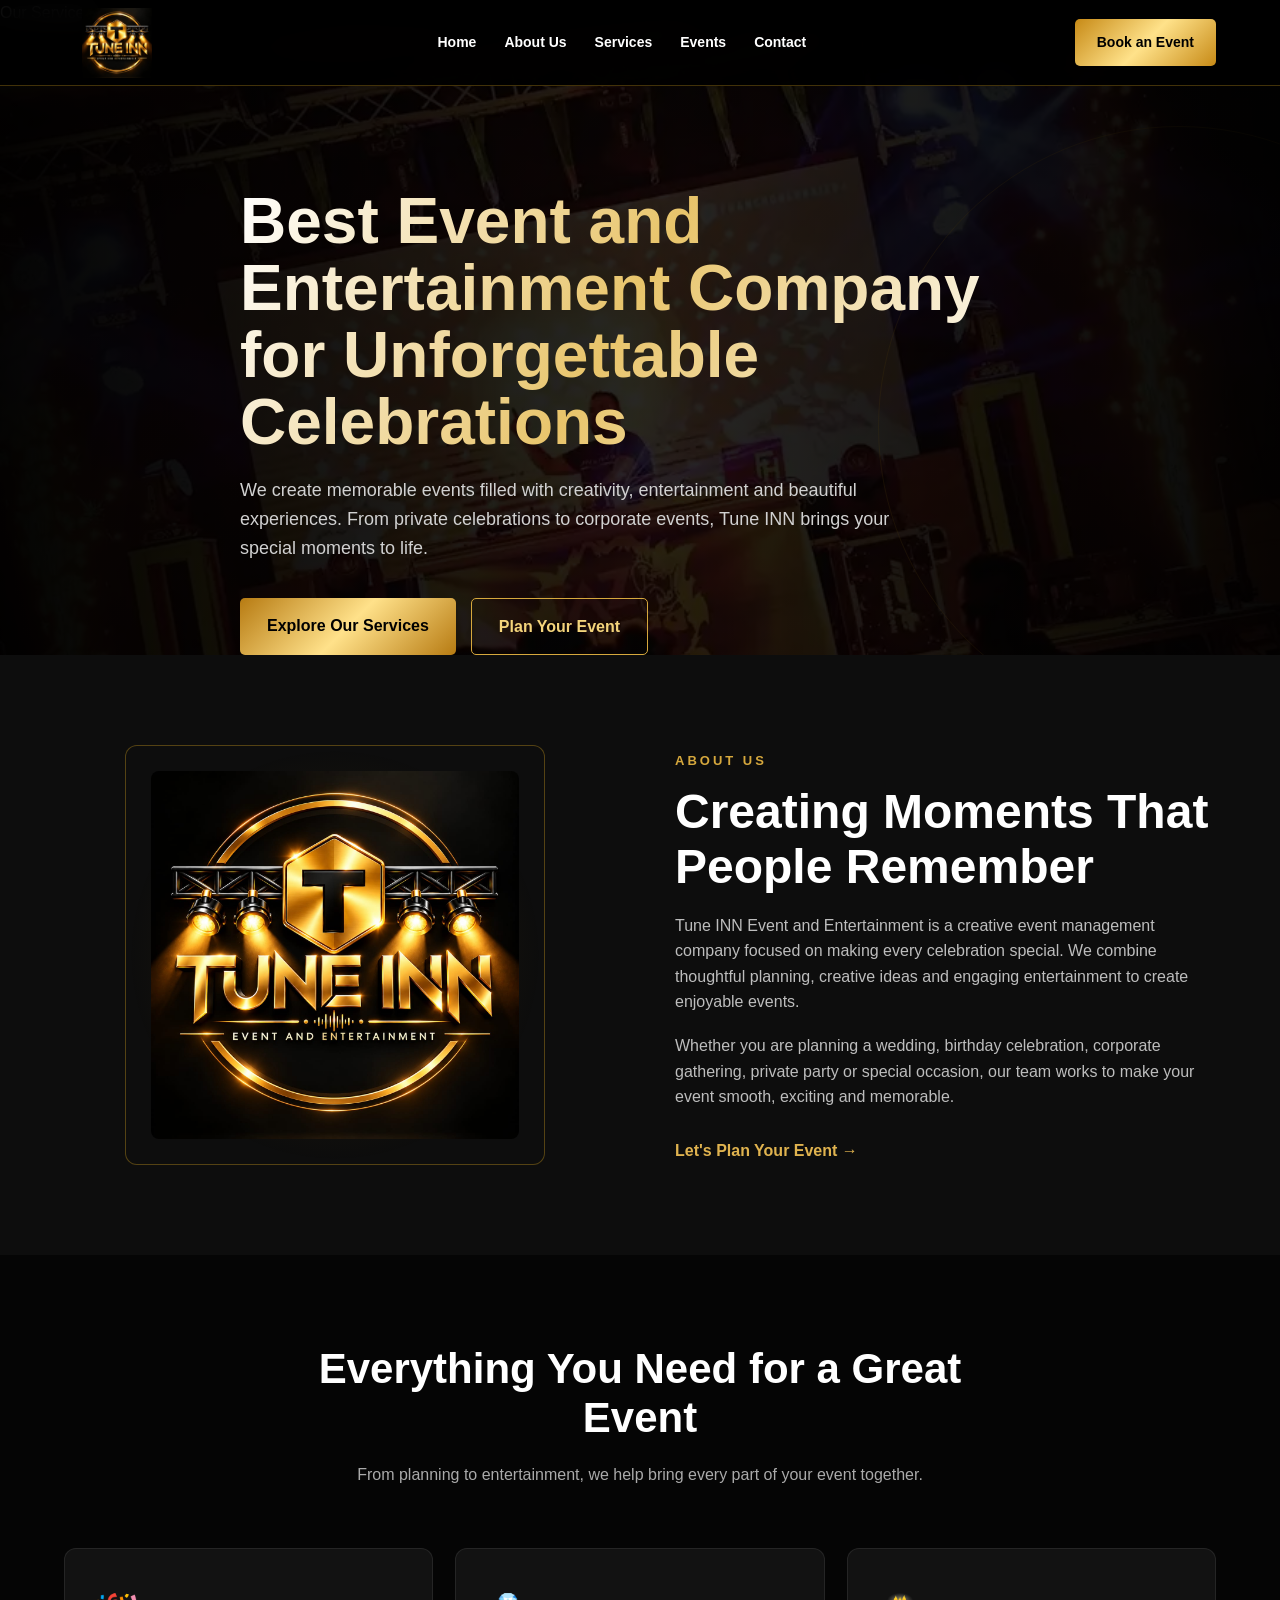
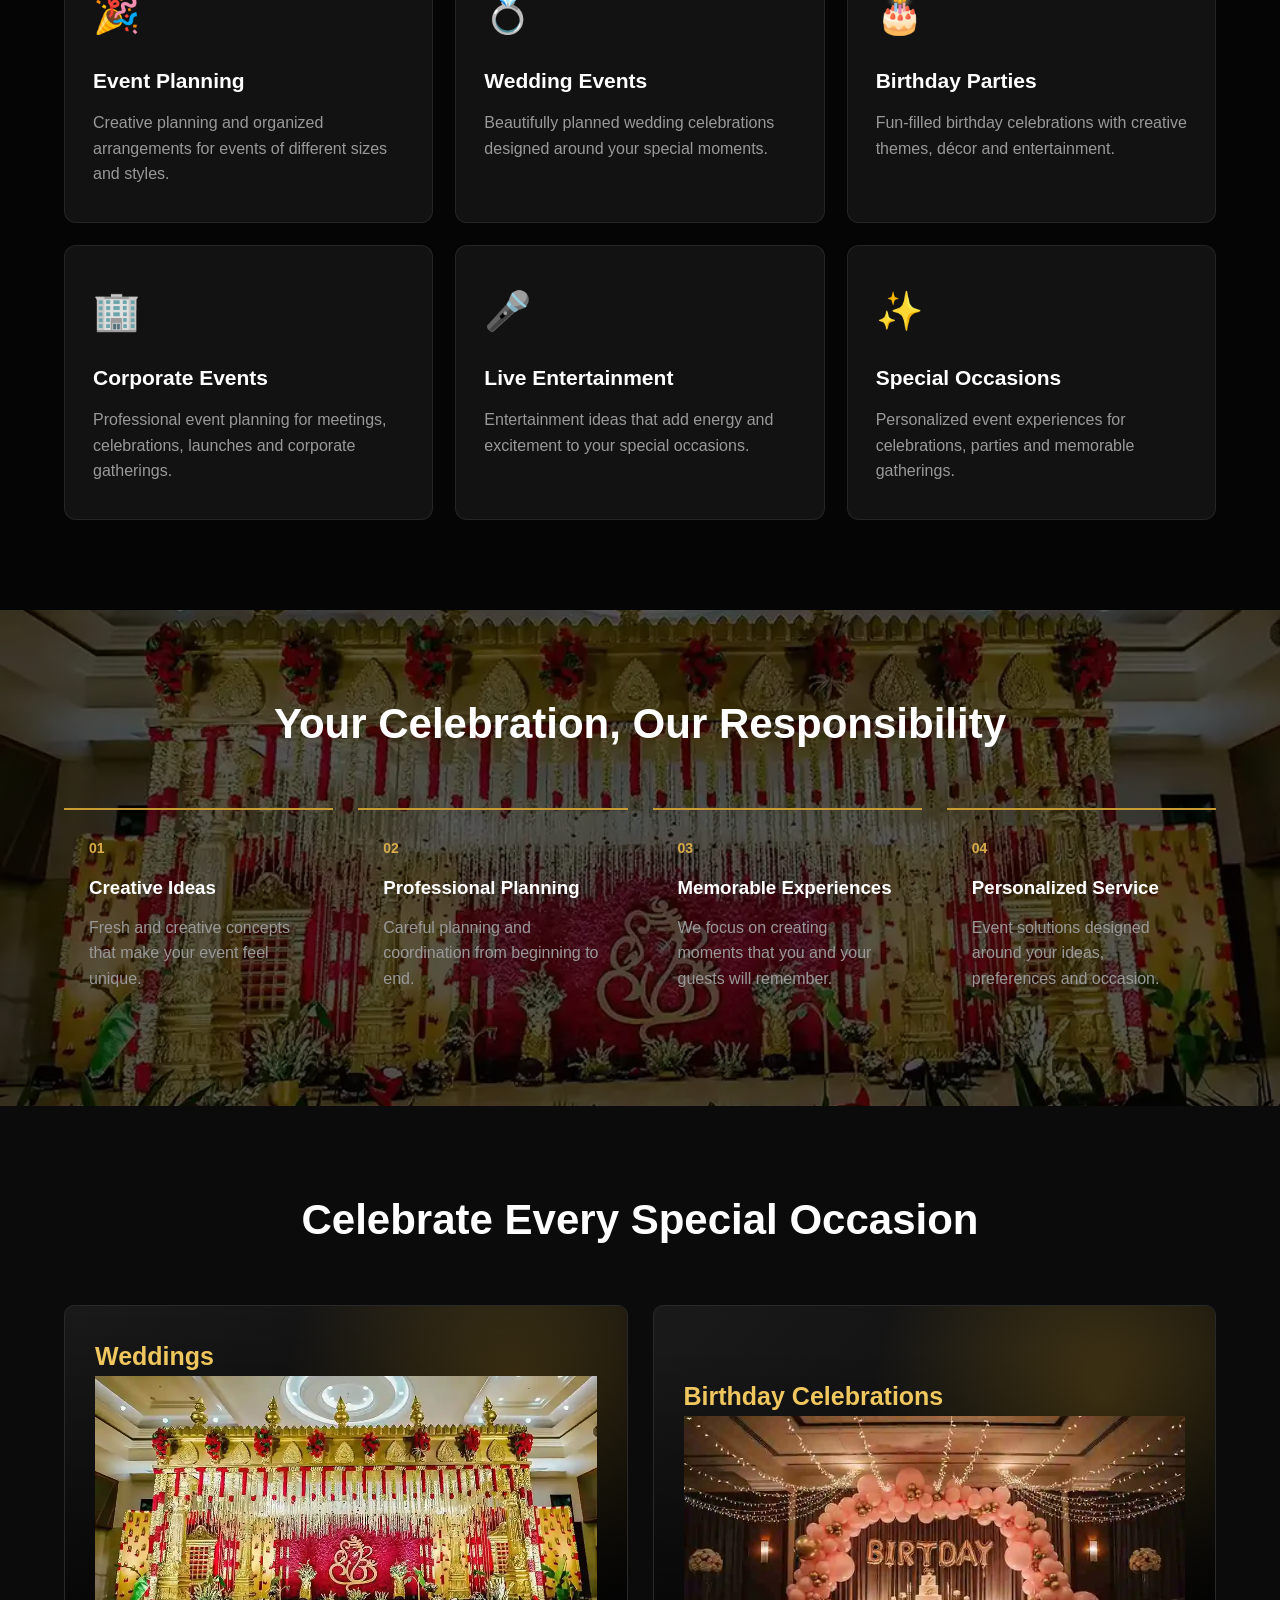
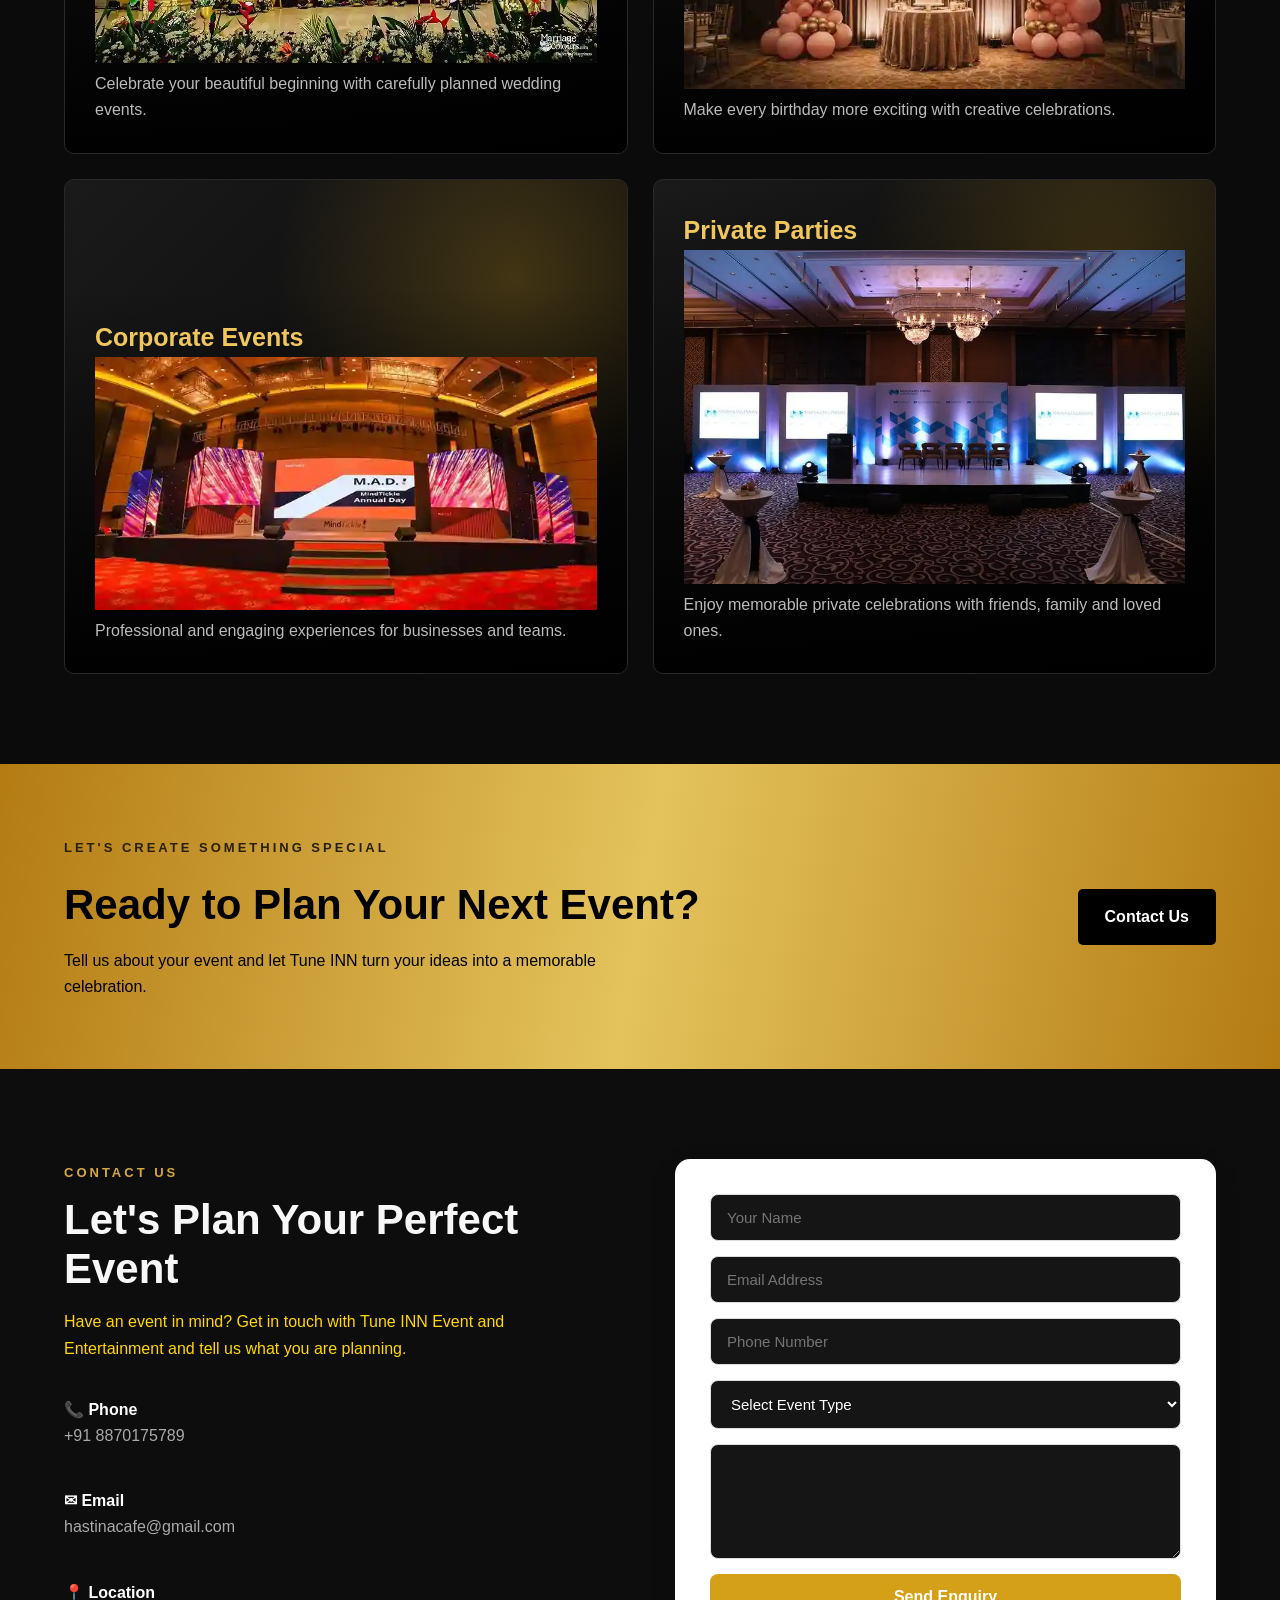
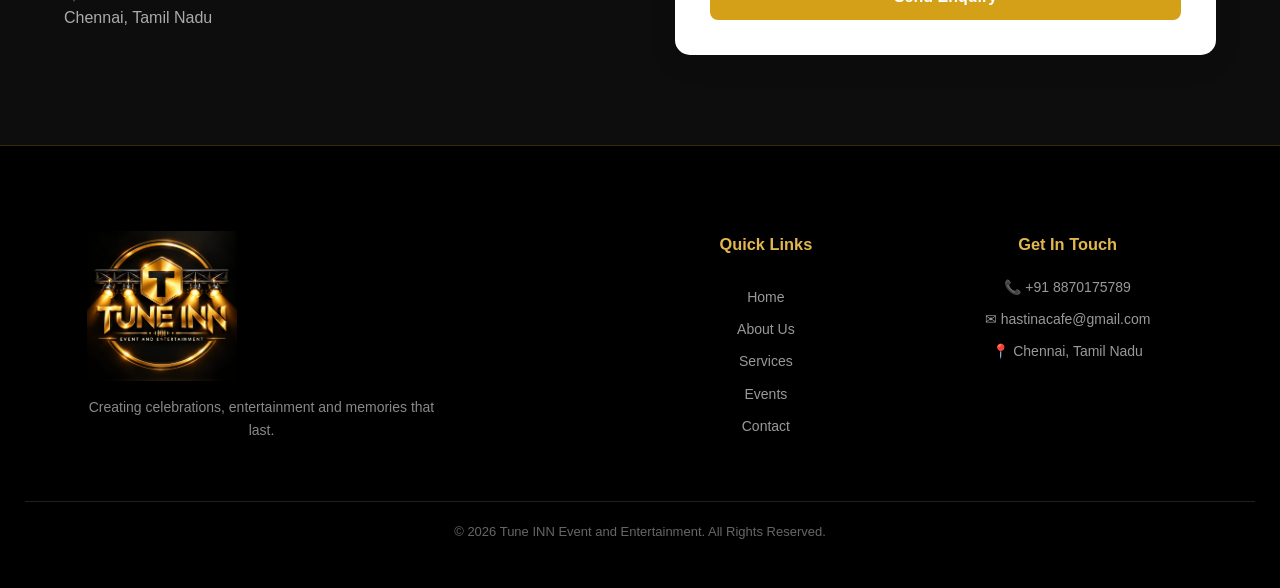
<file: index.html>
<!DOCTYPE html>
<html lang="en">
<head>
    <meta charset="UTF-8">
    <meta name="viewport" content="width=device-width, initial-scale=1.0">

    <title>Tune INN Event and Entertainment | Best Event and Entertainment Company</title>

    <meta name="description"
          content="Tune INN Event and Entertainment is a creative event management company offering memorable celebrations, entertainment, corporate events, weddings, parties and special occasions.">

    <meta name="keywords"
          content="Best event and entertainment company in chennai, Tune INN Event and Entertainment, event management, entertainment company, wedding events, corporate events, birthday parties">

    <link rel="stylesheet" href="style.css">

       <link rel="canonical" href="https://tuneinn.space/">
       <link rel="icon" href="tune_inn_logo.png" type="image/png">

<meta name="google-site-verification" content="lDCQROxR3f3HNi4s04XRPDUxmLzQLlz31UnfXV13RFI" />

<a href="services.html">Our Services</a>





  
<!-- Google tag (gtag.js) -->
<script async src="https://www.googletagmanager.com/gtag/js?id=G-N50JCTS3Y0"></script>
<script>
  window.dataLayer = window.dataLayer || [];
  function gtag(){dataLayer.push(arguments);}
  gtag('js', new Date());

  gtag('config', 'G-N50JCTS3Y0');
</script>

<!-- Google Tag Manager -->
<script>(function(w,d,s,l,i){w[l]=w[l]||[];w[l].push({'gtm.start':
new Date().getTime(),event:'gtm.js'});var f=d.getElementsByTagName(s)[0],
j=d.createElement(s),dl=l!='dataLayer'?'&l='+l:'';j.async=true;j.src=
'https://www.googletagmanager.com/gtm.js?id='+i+dl;f.parentNode.insertBefore(j,f);
})(window,document,'script','dataLayer','GTM-KX358K5Z');</script>
<!-- End Google Tag Manager -->

</head>




<body>


<!-- Google Tag Manager (noscript) -->
<noscript><iframe src="https://www.googletagmanager.com/ns.html?id=GTM-KX358K5Z"
height="0" width="0" style="display:none;visibility:hidden"></iframe></noscript>
<!-- End Google Tag Manager (noscript) -->


    <!-- HEADER -->
    <header class="header">

        <div class="container nav-container">

            <a href="#home" class="logo">
                <img src="tune_inn_logo.png" alt="Tune INN Event and Entertainment Logo">
            </a>

            <nav class="navbar">
                <a href="#home">Home</a>
                <a href="#about">About Us</a>
                <a href="services.html">Services</a>
                <a href="#events">Events</a>
                <!-- <a href="#gallery">Gallery</a> -->
                <a target="_blank" href="contact.html">Contact</a>
            </nav>

            <a target="_blank" href="contact.html" class="nav-btn">Book an Event</a>

        </div>

    </header>


    <!-- HERO SECTION -->
    <section class="hero" id="home">

        <div class="hero-overlay"></div>

        <div class="container hero-content">

            <div class="hero-text">

                <!-- <span class="small-title">TUNE INN EVENT AND ENTERTAINMENT</span> -->

                <h1>
                    Best Event and Entertainment Company
                    for Unforgettable Celebrations
                </h1>

                <p>
                    We create memorable events filled with creativity,
                    entertainment and beautiful experiences. From private
                    celebrations to corporate events, Tune INN brings your
                    special moments to life.
                </p>

                <div class="hero-buttons">
                    <a href="#services" class="btn primary-btn">
                        Explore Our Services
                    </a>

                    <a href="#contact" class="btn secondary-btn">
                        Plan Your Event
                    </a>
                </div>

            </div>

        </div>

    </section>


    <!-- ABOUT SECTION -->
    <section class="about section" id="about">

        <div class="container about-grid">

            <div class="about-image">
                <div class="image-box">
                    <img src="tune_inn_logo.png" alt="Tune INN Event and Entertainment">
                </div>
            </div>

            <div class="about-content">

                <span class="section-label">ABOUT US</span>

                <h2>
                    Creating Moments That People Remember
                </h2>

                <p>
                    Tune INN Event and Entertainment is a creative event
                    management company focused on making every celebration
                    special. We combine thoughtful planning, creative ideas
                    and engaging entertainment to create enjoyable events.
                </p>

                <p>
                    Whether you are planning a wedding, birthday celebration,
                    corporate gathering, private party or special occasion,
                    our team works to make your event smooth, exciting and
                    memorable.
                </p>

                <a href="#contact" class="text-btn">
                    Let's Plan Your Event →
                </a>

            </div>

        </div>

    </section>


    <!-- SERVICES -->
    <section class="services section" id="services">

        <div class="container">

            <div class="section-heading">

                <!-- <span class="section-label">OUR SERVICES</span> -->

                <h2>
                    Everything You Need for a Great Event
                </h2>

                <p>
                    From planning to entertainment, we help bring every part
                    of your event together.
                </p>

            </div>


            <div class="service-grid">

                <div class="service-card">
                    <div class="icon">🎉</div>
                    <h3>Event Planning</h3>
                    <p>
                        Creative planning and organized arrangements
                        for events of different sizes and styles.
                    </p>
                </div>


                <div class="service-card">
                    <div class="icon">💍</div>
                    <h3>Wedding Events</h3>
                    <p>
                        Beautifully planned wedding celebrations designed
                        around your special moments.
                    </p>
                </div>


                <div class="service-card">
                    <div class="icon">🎂</div>
                    <h3>Birthday Parties</h3>
                    <p>
                        Fun-filled birthday celebrations with creative
                        themes, décor and entertainment.
                    </p>
                </div>


                <div class="service-card">
                    <div class="icon">🏢</div>
                    <h3>Corporate Events</h3>
                    <p>
                        Professional event planning for meetings,
                        celebrations, launches and corporate gatherings.
                    </p>
                </div>


                <div class="service-card">
                    <div class="icon">🎤</div>
                    <h3>Live Entertainment</h3>
                    <p>
                        Entertainment ideas that add energy and excitement
                        to your special occasions.
                    </p>
                </div>


                <div class="service-card">
                    <div class="icon">✨</div>
                    <h3>Special Occasions</h3>
                    <p>
                        Personalized event experiences for celebrations,
                        parties and memorable gatherings.
                    </p>
                </div>

            </div>

        </div>

    </section>


    <!-- WHY CHOOSE US -->
    <section class="why-us section">

        <div class="container">

           <div class="section-heading">

                <!-- <span class="section-label">WHY CHOOSE TUNE INN?</span> -->

                <h2>
                    Your Celebration, Our Responsibility
                </h2>

            </div>


            <div class="features">

                <div class="feature">
                    <span>01</span>
                    <h3>Creative Ideas</h3>
                    <p>
                        Fresh and creative concepts that make your event
                        feel unique.
                    </p>
                </div>


                <div class="feature">
                    <span>02</span>
                    <h3>Professional Planning</h3>
                    <p>
                        Careful planning and coordination from beginning
                        to end.
                    </p>
                </div>


                <div class="feature">
                    <span>03</span>
                    <h3>Memorable Experiences</h3>
                    <p>
                        We focus on creating moments that you and your
                        guests will remember.
                    </p>
                </div>


                <div class="feature">
                    <span>04</span>
                    <h3>Personalized Service</h3>
                    <p>
                        Event solutions designed around your ideas,
                        preferences and occasion.
                    </p>
                </div>

            </div>

        </div>

    </section>


    <!-- EVENTS SECTION -->
    <section class="events section" id="events">

        <div class="container">

            <div class="section-heading">

                <!-- <span class="section-label">EVENTS WE COVER</span> -->

                <h2>
                    Celebrate Every Special Occasion
                </h2>

            </div>


            <div class="event-grid">

                <div class="event-card">
                    <div class="event-content">
                        <h3>Weddings</h3>
                        <img src="marriage_image.webp" alt="Wedding Event">
                        <p>
                            Celebrate your beautiful beginning with
                            carefully planned wedding events.
                        </p>
                    </div>
                </div>


                <div class="event-card">
                    <div class="event-content">
                        <h3>Birthday Celebrations</h3>
                        <img src="birthday_image.webp" alt="Birthday Party">
                        <p>
                            Make every birthday more exciting with
                            creative celebrations.
                        </p>
                    </div>
                </div>


                <div class="event-card">
                    <div class="event-content">
                        <h3>Corporate Events</h3>
                              <img src="corporate_event.webp" alt="Corporate Event">
                        
                        <p>
                            Professional and engaging experiences for
                            businesses and teams.
                        </p>
                    </div>
                                </div>


                <div class="event-card">
                    <div class="event-content">
                        <h3>Private Parties</h3>
                        <img src="event_inn.webp" alt="Private Party">
                        <p>
                            Enjoy memorable private celebrations with
                            friends, family and loved ones.
                        </p>
                    </div>
                </div>

            </div>

        </div>

    </section>


    <!-- GALLERY
    <section class="gallery section" id="gallery">

        <div class="container">

            <div class="section-heading">

                <span class="section-label">OUR GALLERY</span>

                <h2>
                    Moments Worth Celebrating
                </h2>

                <p>
                    Add your event photographs here to showcase your
                    celebrations and experiences.
                </p>

            </div>


            <div class="gallery-grid">

                <div class="gallery-item">
                    <span>Event Photo</span>
                </div>

                <div class="gallery-item">
                    <span>Wedding Event</span>
                </div>

                <div class="gallery-item">
                    <span>Birthday Party</span>
                </div>

                <div class="gallery-item">
                    <span>Corporate Event</span>
                </div>

                <div class="gallery-item">
                    <span>Entertainment</span>
                </div>

                <div class="gallery-item">
                    <span>Special Celebration</span>
                </div>

            </div>

        </div>

    </section> -->


    <!-- CTA -->
    <section class="cta">

        <div class="container cta-content">

            <div>
                <span class="section-label">LET'S CREATE SOMETHING SPECIAL</span>

                <h2>
                    Ready to Plan Your Next Event?
                </h2>

                <p>
                    Tell us about your event and let Tune INN turn your
                    ideas into a memorable celebration.
                </p>
            </div>

            <a href="#contact" class="btn primary-btn">
                Contact Us
            </a>

        </div>

    </section>


    <!-- CONTACT -->
    <section class="contact section" id="contact">

        <div class="container contact-grid">

            <div class="contact-info">

                <span class="section-label">CONTACT US</span>

                <h2>
                    Let's Plan Your Perfect Event
                </h2>

                <p>
                    Have an event in mind? Get in touch with Tune INN Event
                    and Entertainment and tell us what you are planning.
                </p>

                <div class="contact-details">

                    <p>
                        <strong>📞 Phone</strong><br>
                        +91 8870175789
                    </p>

                    <p>
                        <strong>✉ Email</strong><br>
                        hastinacafe@gmail.com
                    </p>

                    <p>
                        <strong>📍 Location</strong><br>
                        Chennai, Tamil Nadu
                    </p>

                </div>

            </div>


            <form class="contact-form">

                <input type="text" placeholder="Your Name" required>

                <input type="email" placeholder="Email Address" required>

                <input type="tel" placeholder="Phone Number" required>

                <select required>
                    <option value="">Select Event Type</option>
                    <option>Wedding</option>
                    <option>Birthday Party</option>
                    <option>Corporate Event</option>
                    <option>Private Party</option>
                    <option>Other</option>
                </select>

                <textarea
                    rows="5"
                    placeholder="Tell us about your event">
                </textarea>

                <button type="submit" class="btn primary-btn">
                    Send Enquiry
                </button>

            </form>

        </div>

    </section>


    <!-- FOOTER -->
    <footer class="footer">

        <div class="container footer-content">

            <div class="footer-brand">

                <img src="tune_inn_logo.png"
                         alt="Tune INN Event and Entertainment">

                <p>
                    Creating celebrations, entertainment and memories
                    that last.
                </p>

            </div>


            <div class="footer-links">

                <h3>Quick Links</h3>

                <a href="#home">Home</a>
                <a href="#about">About Us</a>
                <a href="#services">Services</a>
                <a href="#events">Events</a>
                <a href="#contact">Contact</a>

            </div>


            <div class="footer-contact">

                <h3>Get In Touch</h3>

                <p>📞 +91 8870175789</p>
                <p>✉ hastinacafe@gmail.com</p>
                <p>📍 Chennai, Tamil Nadu</p>

            </div>

        </div>


        <div class="copyright">

            <p>
                © 2026 Tune INN Event and Entertainment.
                All Rights Reserved.
            </p>

        </div>

    </footer>

    <script>
        if (window.location.pathname === "/index.html") {
        window.location.replace("/");
    }
    </script>


</body>
</html>
</file>
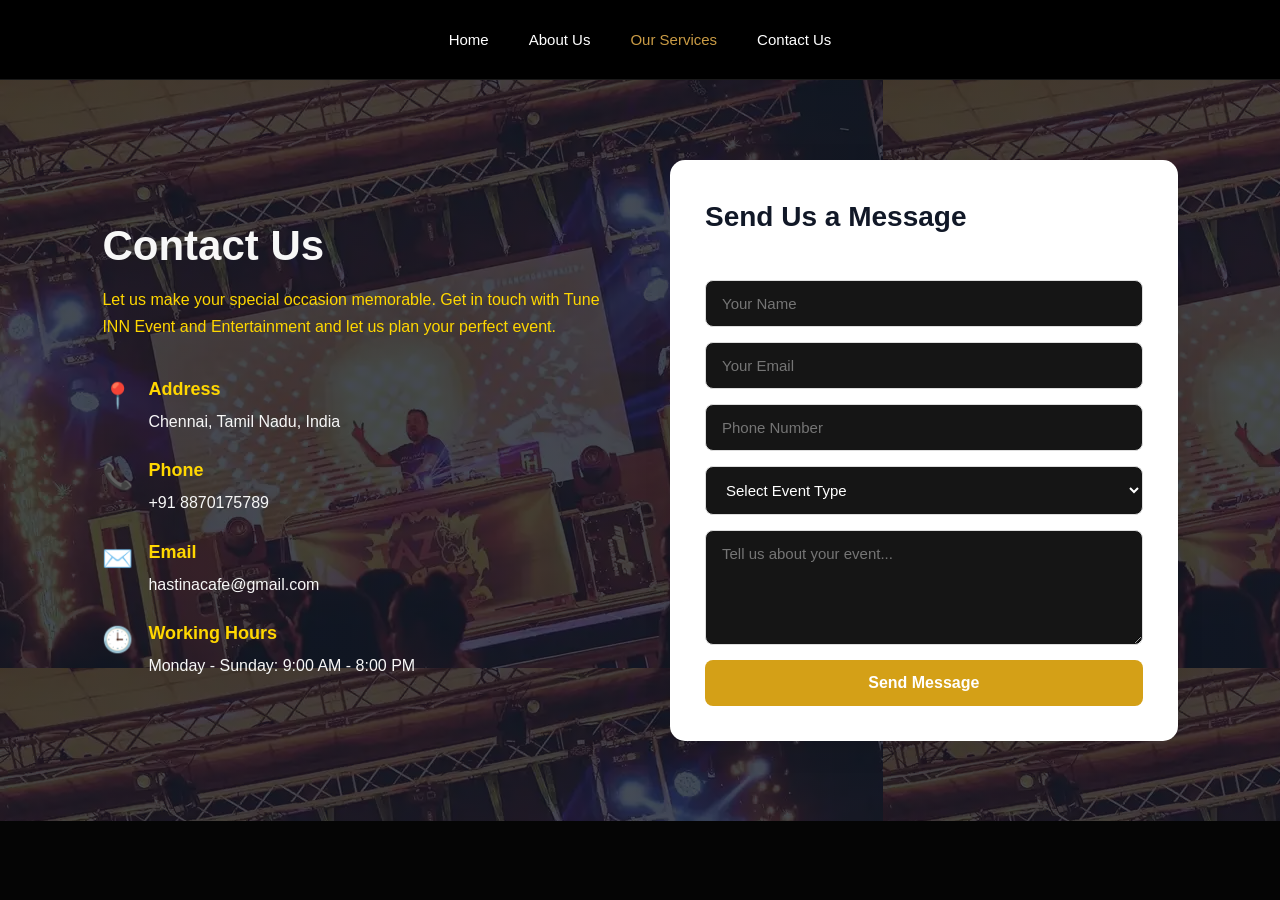
<file: contact.html>
<!DOCTYPE html>
<html lang="en">
<head>
    <meta charset="UTF-8">
    <meta name="viewport" content="width=device-width, initial-scale=1.0">
    <title>Document</title>
    <link rel="stylesheet" href="style.css">
    <link rel="canonical" href="https://tuneinn.space/contact.html" >
</head>

<!-- Google tag (gtag.js) -->
<script async src="https://www.googletagmanager.com/gtag/js?id=G-N50JCTS3Y0"></script>
<script>
  window.dataLayer = window.dataLayer || [];
  function gtag(){dataLayer.push(arguments);}
  gtag('js', new Date());

  gtag('config', 'G-N50JCTS3Y0');
</script>

<body>


     <!-- Header -->
    <header class="service-header">

        <nav>
            <a href="index.html">Home</a>
            <a href="about.html">About Us</a>
            <a href="services.html" class="active">Our Services</a>
            <a href="contact.html">Contact Us</a>
        </nav>

    </header>
    

<!-- Contact Us Section -->
<section class="contact-section" id="contact">
    <div class="contact-container">

        <div class="contact-info">
            <h2>Contact Us</h2>
            <p>
                Let us make your special occasion memorable.
                Get in touch with Tune INN Event and Entertainment
                and let us plan your perfect event.
            </p>

            <div class="contact-details">
                <div class="contact-item">
                    <span>📍</span>
                    <div>
                        <h4>Address</h4>
                        <p>Chennai, Tamil Nadu, India</p>
                    </div>
                </div>

                <div class="contact-item">
                    <span>📞</span>
                    <div>
                        <h4>Phone</h4>
                        <p>+91 8870175789</p>
                    </div>
                </div>

                <div class="contact-item">
                    <span>✉️</span>
                    <div>
                        <h4>Email</h4>
                        <p>hastinacafe@gmail.com</p>
                    </div>
                </div>

                <div class="contact-item">
                    <span>🕒</span>
                    <div>
                        <h4>Working Hours</h4>
                        <p>Monday - Sunday: 9:00 AM - 8:00 PM</p>
                    </div>
                </div>
            </div>
        </div>

        <div class="contact-form">
            <h3>Send Us a Message</h3>

            <form>
                <input type="text" placeholder="Your Name" required>

                <input type="email" placeholder="Your Email" required>

                <input type="tel" placeholder="Phone Number" required>

                <select required>
                    <option value="">Select Event Type</option>
                    <option>Wedding</option>
                    <option>Birthday Party</option>
                    <option>Corporate Event</option>
                    <option>Private Party</option>
                    <option>Other</option>
                </select>

                <textarea placeholder="Tell us about your event..." rows="5"></textarea>

                <button type="submit">Send Message</button>
            </form>
        </div>

    </div>
</section>


</body>
</html>
</file>
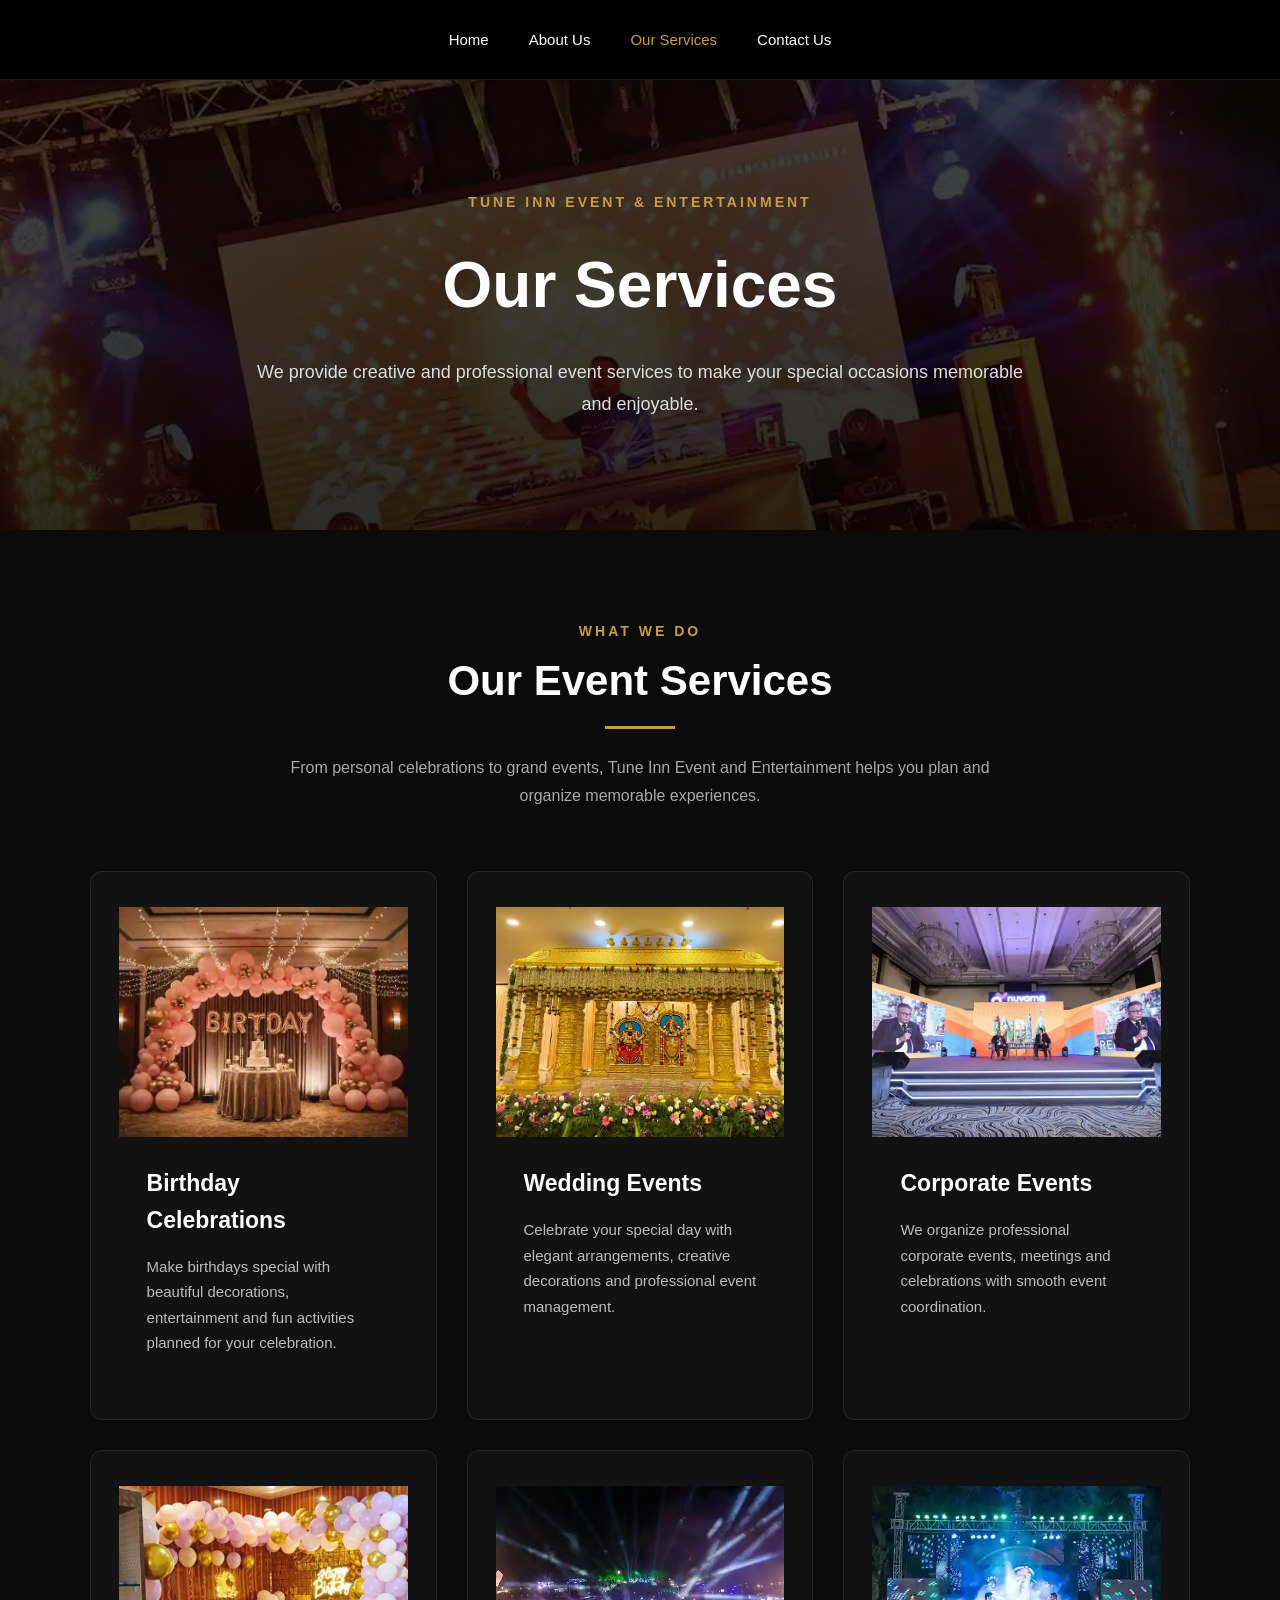
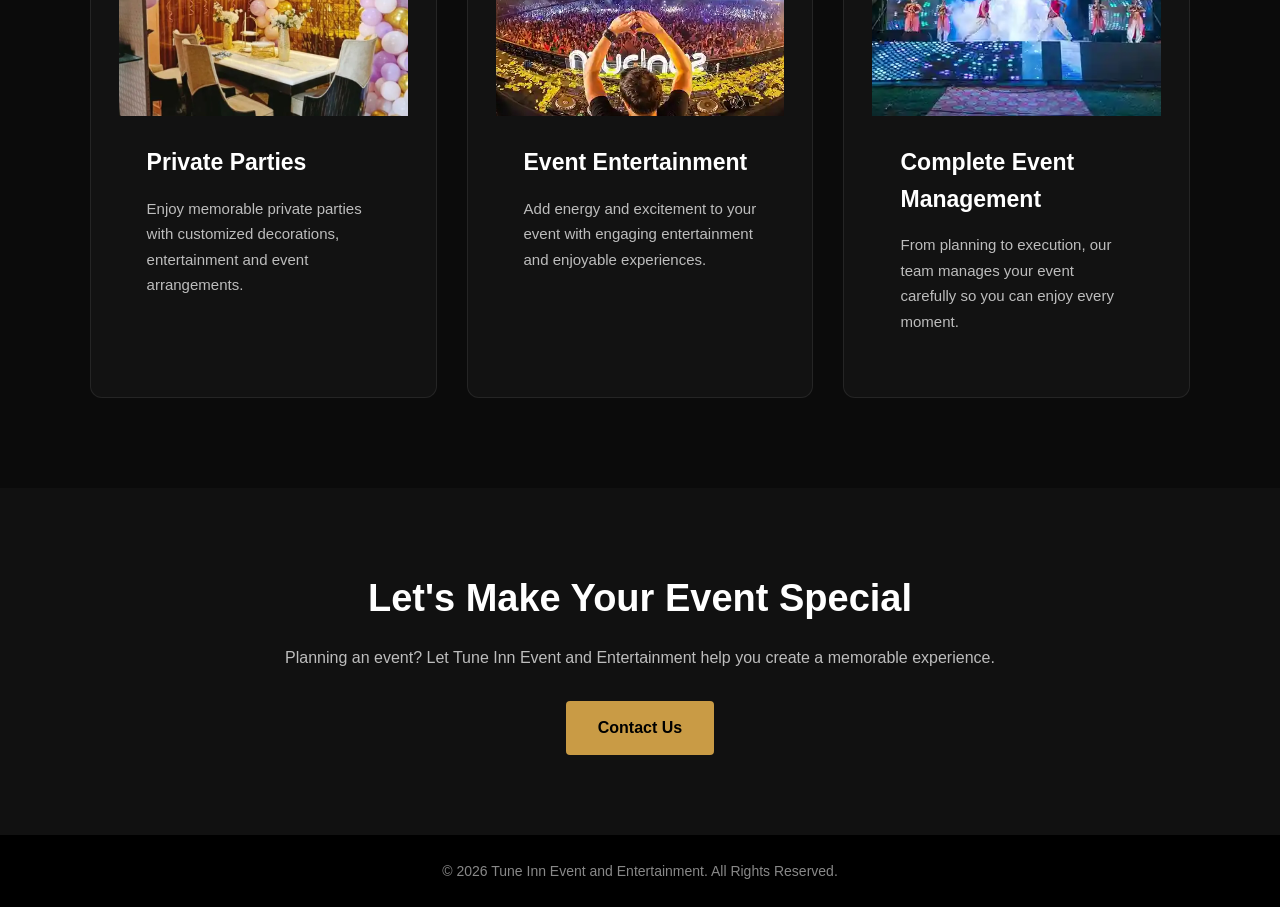
<file: services.html>
<!DOCTYPE html>
<html lang="en">
<head>
    <meta charset="UTF-8">
    <meta name="viewport" content="width=device-width, initial-scale=1.0">

    <title>Our Services | Tune Inn Event and Entertainment</title>

   <link rel="stylesheet" href="style.css">
</head>

<body>

    <!-- Header -->
    <header class="service-header">

        <nav>
            <a href="index.html">Home</a>
            <a href="about.html">About Us</a>
            <a href="services.html" class="active">Our Services</a>
            <a href="contact.html">Contact Us</a>
        </nav>

    </header>


    <!-- Services Hero -->
    <section class="services-hero">

        <div class="hero-content">

            <p class="small-title">
                TUNE INN EVENT & ENTERTAINMENT
            </p>

            <h1>Our Services</h1>

            <p>
                We provide creative and professional event services
                to make your special occasions memorable and enjoyable.
            </p>

        </div>

    </section>


    <!-- Services -->
    <section class="services-section">

        <div class="section-heading">

            <p>WHAT WE DO</p>

            <h2>Our Event Services</h2>

            <span></span>

            <p class="description">
                From personal celebrations to grand events,
                Tune Inn Event and Entertainment helps you plan
                and organize memorable experiences.
            </p>

        </div>


        <div class="services-container">

            <!-- Birthday -->
            <div class="service-card">

                <img src="birthday_image.webp"
                     alt="Birthday Celebrations">

                <div class="service-content">

                    <h3>Birthday Celebrations</h3>

                    <p>
                        Make birthdays special with beautiful decorations,
                        entertainment and fun activities planned for your celebration.
                    </p>

                </div>

            </div>


            <!-- Wedding -->
            <div class="service-card">

                <img src="wedding-image.webp"
                     alt="Wedding Events">

                <div class="service-content">

                    <h3>Wedding Events</h3>

                    <p>
                        Celebrate your special day with elegant arrangements,
                        creative decorations and professional event management.
                    </p>

                </div>

            </div>


            <!-- Corporate -->
            <div class="service-card">

                <img src="corporate-image.webp"
                     alt="Corporate Events">

                <div class="service-content">

                    <h3>Corporate Events</h3>

                    <p>
                        We organize professional corporate events,
                        meetings and celebrations with smooth event coordination.
                    </p>

                </div>

            </div>


            <!-- Private Parties -->
            <div class="service-card">

                <img src="private-party.webp"
                     alt="Private Parties">

                <div class="service-content">

                    <h3>Private Parties</h3>

                    <p>
                        Enjoy memorable private parties with customized
                        decorations, entertainment and event arrangements.
                    </p>

                </div>

            </div>


            <!-- Entertainment -->
            <div class="service-card">

                <img src="entertainment.webp"
                     alt="Event Entertainment">

                <div class="service-content">

                    <h3>Event Entertainment</h3>

                    <p>
                        Add energy and excitement to your event with
                        engaging entertainment and enjoyable experiences.
                    </p>

                </div>

            </div>


            <!-- Event Management -->
            <div class="service-card">

                <img src="event_management.webp"
                     alt="Event Management">

                <div class="service-content">

                    <h3>Complete Event Management</h3>

                    <p>
                        From planning to execution, our team manages
                        your event carefully so you can enjoy every moment.
                    </p>

                </div>

            </div>

        </div>

    </section>


    <!-- CTA -->
    <section class="service-cta">

        <h2>Let's Make Your Event Special</h2>

        <p>
            Planning an event? Let Tune Inn Event and Entertainment
            help you create a memorable experience.
        </p>

        <a href="contact.html">Contact Us</a>

    </section>


    <!-- Footer -->
    <footer>

        <p>
            © 2026 Tune Inn Event and Entertainment. All Rights Reserved.
        </p>

    </footer>

</body>
</html>
</file>
<file: style.css>
/* =========================
   GLOBAL STYLES
========================= */

* {
    margin: 0;
    padding: 0;
    box-sizing: border-box;
}

html {
    scroll-behavior: smooth;
}

body {
    font-family: Arial, Helvetica, sans-serif;
    background: #080808;
    color: #ffffff;
    line-height: 1.6;
}

a {
    text-decoration: none;
    color: inherit;
}

img {
    max-width: 100%;
    display: block;
}

.container {
    width: 90%;
    max-width: 1200px;
    margin: auto;
}

.section {
    padding: 90px 0;
}


/* =========================
   HEADER
========================= */

.header {
    position: fixed;
    top: 0;
    left: 0;
    width: 100%;
    z-index: 1000;

    background: rgba(0, 0, 0, 0.92);
    border-bottom: 1px solid rgba(218, 165, 32, 0.3);
    backdrop-filter: blur(12px);
}


.nav-container {
    min-height: 85px;

    display: flex;
    align-items: center;
    justify-content: space-between;
    gap: 30px;
}


/* Logo */

.logo img {
    width: 105px;
    height: 70px;
    object-fit: contain;
}


/* Navigation */

.navbar {
    display: flex;
    align-items: center;
    gap: 28px;
}

.navbar a {
    color: #ffffff;
    font-size: 14px;
    font-weight: 600;

    transition: 0.3s;
}

.navbar a:hover {
    color: #dcae38;
}


/* Header Button */

.nav-btn {
    padding: 12px 22px;

    color: #000000;
    background: linear-gradient(
        135deg,
        #c78a16,
        #ffe28a,
        #c78a16
    );

    border-radius: 5px;

    font-size: 14px;
    font-weight: 700;

    transition: 0.3s;
}

.nav-btn:hover {
    transform: translateY(-2px);
    box-shadow: 0 8px 25px rgba(218, 165, 32, 0.3);
}


/* =========================
   HERO
========================= */

.hero {
    min-height: 600px;
    padding-top: 92px;

    position: relative;

    display: flex;
    align-items: center;

    background:
        linear-gradient(
            rgba(0, 0, 0, 0.65),
            rgba(0, 0, 0, 0.65)
        ),
        url("event_image.webp");

    background-size: cover;
    background-position: center;
    background-repeat: no-repeat;

    overflow: hidden;
}

.hero::before {
    content: "";

    position: absolute;

    width: 600px;
    height: 600px;

    border: 1px solid rgba(218, 165, 32, 0.25);
    border-radius: 50%;

    right: -200px;
    top: 100px;
}

.hero-overlay {
    position: absolute;
    inset: 0;

    background:
        linear-gradient(
            90deg,
            rgba(0, 0, 0, 0.95),
            rgba(0, 0, 0, 0.55),
            rgba(0, 0, 0, 0.9)
        );
}

.hero-content {
    position: relative;
    z-index: 2;
}


  /* .hero {
    min-height: 600px;
    background-image: 
        linear-gradient(
            rgba(17, 24, 39, 0.55),
            rgba(17, 24, 39, 0.55)
        ),
        url("event_image.webp");

    background-size: cover;
    background-position: center;
    background-repeat: no-repeat;
} */

.hero-text {
    max-width: 760px;
    padding-top: 70px;
}

   


.small-title {
    display: inline-block;

    margin-bottom: 20px;

    color: #e0b34f;

    font-size: 14px;
    font-weight: 700;
    letter-spacing: 4px;
}

.hero h1 {
    font-size: clamp(42px, 6vw, 78px);
    line-height: 1.05;

    margin-bottom: 25px;

    background: linear-gradient(
        120deg,
        #ffffff,
        #e8c46a,
        #ffffff
    );

    background-clip: text;
    -webkit-background-clip: text;
    -webkit-text-fill-color: transparent;
}

.hero p {
    max-width: 650px;

    color: #d1d1d1;

    font-size: 18px;
    margin-bottom: 35px;
}


/* Buttons */

.hero-buttons {
    display: flex;
    gap: 15px;
    flex-wrap: wrap;
}

.btn {
    display: inline-block;

    padding: 15px 27px;

    border-radius: 5px;

    font-weight: 700;

    transition: 0.3s;
}

.primary-btn {
    color: #000000;

    background: linear-gradient(
        135deg,
        #b77b12,
        #ffe18a,
        #b77b12
    );
}

.primary-btn:hover {
    transform: translateY(-3px);

    box-shadow:
        0 12px 30px rgba(220, 174, 56, 0.25);
}

.secondary-btn {
    border: 1px solid #d6a83d;
    color: #f4d47b;
}

.secondary-btn:hover {
    background: #d6a83d;
    color: #000000;
}


/* =========================
   SECTION HEADINGS
========================= */

.section-heading {
    text-align: center;
    max-width: 700px;
    margin: 0 auto 55px;
}

.section-label {
    display: inline-block;

    color: #d6a83d;

    font-size: 13px;
    font-weight: 700;

    letter-spacing: 3px;

    margin-bottom: 12px;
}

.section-heading h2,
.about-content h2,
.contact-info h2 {
    font-size: clamp(32px, 4vw, 48px);
    line-height: 1.15;

    margin-bottom: 18px;
}

.section-heading p {
    color: #aaa;
}


/* =========================
   ABOUT
========================= */

.about {
    background: #0d0d0d;
}

.about-grid {
    display: grid;

    grid-template-columns: 1fr 1fr;

    gap: 70px;

    align-items: center;
}

.about-image {
    display: flex;
    justify-content: center;
}

.image-box {
    width: 420px;
    max-width: 100%;

    padding: 25px;

    background:
        radial-gradient(
            circle,
            rgba(218, 165, 32, 0.12),
            transparent 70%
        );

    border: 1px solid rgba(218, 165, 32, 0.35);

    border-radius: 12px;
}

.image-box img {
    width: 100%;

    border-radius: 8px;
}

.about-content p {
    color: #bdbdbd;
    margin-bottom: 18px;
}

.text-btn {
    display: inline-block;

    margin-top: 10px;

    color: #e0b34f;

    font-weight: 700;
}

.text-btn:hover {
    color: #ffffff;
}


/* =========================
   SERVICES
========================= */

.services {
    background: #050505;
}

.service-grid {
    display: grid;

    grid-template-columns: repeat(3, 1fr);

    gap: 22px;
}

.service-card {
    padding: 35px 28px;

    background:
        linear-gradient(
            145deg,
            #151515,
            #090909
        );

    border: 1px solid #272727;

    border-radius: 10px;

    transition: 0.35s;
}

.service-card:hover {
    transform: translateY(-8px);

    border-color: #cda13a;

    box-shadow:
        0 15px 40px rgba(218, 165, 32, 0.1);
}

.icon {
    font-size: 38px;
    margin-bottom: 20px;
}

.service-card h3 {
    font-size: 21px;
    margin-bottom: 12px;
}

.service-card p {
    color: #999;
}


/* =========================
   WHY US
========================= */

.why-us {
    background:
      linear-gradient(
            rgba(0, 0, 0, 0.65),
            rgba(0, 0, 0, 0.65)
        ),
        url("marriage_image.webp") no-repeat center center;

        
    background-size: cover;
    background-position: center;
    background-repeat: no-repeat;

    overflow: hidden;
}

.features {
    display: grid;

    grid-template-columns: repeat(4, 1fr);

    gap: 25px;
}

.feature {
    padding: 25px;

    border-top: 2px solid #c79a32;
}

.feature span {
    color: #d8ad49;

    font-size: 14px;
    font-weight: bold;
}

.feature h3 {
    margin: 12px 0;
}

.feature p {
    color: #999;
}


/* =========================
   EVENTS
========================= */

.events {
    background: #0b0b0b;
}

.event-grid {
    display: grid;

    grid-template-columns: repeat(2, 1fr);

    gap: 25px;
}

.event-card {
    min-height: 280px;

    display: flex;
    align-items: flex-end;

    position: relative;
    overflow: hidden;

    background:
        linear-gradient(
            135deg,
            #1a1a1a,
            #050505
        );

    border: 1px solid #292929;

    border-radius: 10px;
}

.event-card::before {
    content: "";

    position: absolute;
    inset: 0;

    background:
        radial-gradient(
            circle at 80% 20%,
            rgba(218, 165, 32, 0.25),
            transparent 40%
        );
        
}

.event-content {
    position: relative;
    z-index: 2;

    width: 100%;

    padding: 30px;

    background:
        linear-gradient(
            transparent,
            rgba(0, 0, 0, 0.95)
        );
}

.event-content h3 {
    color: #f0c75e;
    font-size: 25px;
}

.event-content p {
    color: #bbb;
    margin-top: 8px;
}


/* =========================
   GALLERY
========================= */

/* .gallery {
    background: #050505;
}

.gallery-grid {
    display: grid;

    grid-template-columns: repeat(3, 1fr);

    gap: 18px;
}

.gallery-item {
    min-height: 220px;

    display: flex;
    align-items: center;
    justify-content: center;

    background:
        linear-gradient(
            135deg,
            #191919,
            #070707
        );

    border: 1px solid #292929;

    border-radius: 8px;

    color: #cda13a;

    font-weight: 700;

    transition: 0.3s;
}
 */
.gallery-item:hover {
    transform: scale(1.02);
    border-color: #d6a83d;
}


/* =========================
   CTA
========================= */

.cta {
    padding: 70px 0;

    background:
        linear-gradient(
            100deg,
            #b47b13,
            #e4c35c,
            #b47b13
        );

    color: #000000;
}

.cta-content {
    display: flex;

    align-items: center;
    justify-content: space-between;

    gap: 40px;
}

.cta .section-label {
    color: #29200b;
}

.cta h2 {
    font-size: 42px;
    margin-bottom: 10px;
}

.cta p {
    max-width: 600px;
}

.cta .primary-btn {
    background: #000000;
    color: #ffffff;

    white-space: nowrap;
}


/* =========================
   CONTACT
========================= */

.contact {
    background: #0d0d0d;
}

.contact-grid {
    display: grid;

    grid-template-columns: 1fr 1fr;

    gap: 70px;
}

.contact-info > p {
    color: #aaa;
    margin-bottom: 30px;
}

.contact-details p {
    margin-bottom: 18px;
    color: #aaa;
}

.contact-details strong {
    color: #ffffff;
}


/* Form */

.contact-form {
    display: flex;
    flex-direction: column;

    gap: 15px;
}

.contact-form input,
.contact-form select,
.contact-form textarea {
    width: 100%;

    padding: 15px;

    background: #151515;

    border: 1px solid #303030;

    border-radius: 5px;

    color: #ffffff;

    font-family: inherit;

    outline: none;
}

.contact-form input:focus,
.contact-form select:focus,
.contact-form textarea:focus {
    border-color: #d2a53c;
}

.contact-form textarea {
    resize: vertical;
}


/* =========================
   FOOTER
========================= */

.footer {
    background: #000000;

    border-top: 1px solid rgba(218, 165, 32, 0.25);
}

.footer-content {
    padding: 60px 0;

    display: grid;

    grid-template-columns: 2fr 1fr 1fr;

    gap: 50px;
}

.footer-brand img {
    width: 150px;
    margin-bottom: 15px;
}

.footer-brand p {
    max-width: 350px;
    color: #888;
}

.footer h3 {
    color: #e2b74d;
    margin-bottom: 18px;
}

.footer-links {
    display: flex;
    flex-direction: column;
    gap: 10px;
}

.footer-links a {
    color: #999;
}

.footer-links a:hover {
    color: #d9ad43;
}

.footer-contact p {
    color: #999;
    margin-bottom: 10px;
}

.copyright {
    padding: 20px;

    text-align: center;

    border-top: 1px solid #202020;

    color: #666;

    font-size: 13px;
}


/* =========================
   RESPONSIVE DESIGN
========================= */

@media (max-width: 1000px) {

    .navbar {
        gap: 15px;
    }

    .service-grid {
        grid-template-columns: repeat(2, 1fr);
    }

    .features {
        grid-template-columns: repeat(2, 1fr);
    }

    .footer-content {
        grid-template-columns: 1fr 1fr;
    }
}


@media (max-width: 768px) {

    .nav-container {
        min-height: 75px;
    }

    .logo img {
        width: 80px;
        height: 60px;
    }

    .navbar {
        display: none;
    }

    .nav-btn {
        padding: 10px 15px;
        font-size: 12px;
    }

    .hero {
        min-height: 500px;
    }


 

    .hero-text {
        padding-top: 60px;
    }

    .hero h1 {
        font-size: 43px;
    }

    .hero p {
        font-size: 16px;
    }

    .about-grid,
    .contact-grid {
        grid-template-columns: 1fr;

        gap: 40px;
    }

    .service-grid,
    .features,
    .gallery-grid {
        grid-template-columns: 1fr 1fr;
    }

    .event-grid {
        grid-template-columns: 1fr;
    }

    .cta-content {
        flex-direction: column;
        align-items: flex-start;
    }

    .footer-content {
        grid-template-columns: 1fr;
    }
}


@media (max-width: 500px) {

    .section {
        padding: 65px 0;
    }

    .container {
        width: 92%;
    }

    .hero h1 {
        font-size: 38px;
    }

    .hero-buttons {
        flex-direction: column;
        align-items: stretch;
    }

    .btn {
        text-align: center;
    }

    .service-grid,
    .features,
    .gallery-grid {
        grid-template-columns: 1fr;
    }

    .cta h2 {
        font-size: 32px;
    }
}




/* Contact Section */
.contact-section {
    padding: 80px 8%;
    background: #f7f7f7;
    color: #333;

   background:
        linear-gradient(
        rgba(17, 24, 39, 0.78),
        rgba(17, 24, 39, 0.78)
        ),
        url("event_image.webp");

}

.contact-container {
    max-width: 1200px;
    margin: auto;
    display: grid;
    grid-template-columns: 1fr 1fr;
    gap: 60px;
    align-items: center;
}

/* Contact Information */
.contact-info h2 {
    font-size: 42px;
    margin-bottom: 15px;
    color: #f7f7f7
}

.contact-info > p {
    color: gold;
    line-height: 1.7;
    margin-bottom: 35px;
}

.contact-details {
    display: flex;
    flex-direction: column;
    gap: 22px;
}

.contact-item {
    display: flex;
    align-items: flex-start;
    gap: 15px;
}

.contact-item span {
    font-size: 25px;
}

.contact-item h4 {
    margin: 0 0 5px;
    color: gold;
    font-size: 18px;
}

.contact-item p {
    margin: 0;
    color: #f7f7f7;
}

/* Contact Form */
.contact-form {
    background: white;
    padding: 35px;
    border-radius: 15px;
    box-shadow: 0 8px 30px rgba(0, 0, 0, 0.08);
}

.contact-form h3 {
    font-size: 28px;
    margin-bottom: 25px;
    color: #111827;
}

.contact-form form {
    display: flex;
    flex-direction: column;
    gap: 15px;
}

.contact-form input,
.contact-form select,
.contact-form textarea {
    width: 100%;
    padding: 14px 16px;
    border: 1px solid #ddd;
    border-radius: 8px;
    font-size: 15px;
    font-family: inherit;
    outline: none;
    box-sizing: border-box;
}

.contact-form input:focus,
.contact-form select:focus,
.contact-form textarea:focus {
    border-color: #d4a017;
}

.contact-form textarea {
    resize: vertical;
}

.contact-form button {
    padding: 14px;
    border: none;
    border-radius: 8px;
    background: #d4a017;
    color: white;
    font-size: 16px;
    font-weight: bold;
    cursor: pointer;
    transition: 0.3s;
}

.contact-form button:hover {
    background: #b8860b;
    transform: translateY(-2px);
}

/* Mobile Responsive */
@media (max-width: 768px) {

    .contact-section {
        padding: 60px 5%;
    }

    .contact-container {
        grid-template-columns: 1fr;
        gap: 40px;
    }

    .contact-info h2 {
        font-size: 34px;
    }

    .contact-form {
        padding: 25px;
    }
}







* {
    margin: 0;
    padding: 0;
    box-sizing: border-box;
}

body {
    font-family: Arial, sans-serif;
    background: #050505;
    color: #ffffff;
}


/* =========================
   HEADER
========================= */

.service-header {
    width: 100%;
    height: 80px;

    display: flex;
    align-items: center;
    justify-content: center;

    background-color: #000000;
    


    border-bottom: 1px solid rgba(255, 255, 255, 0.1);
}

.service-header nav {
    display: flex;
    gap: 40px;
}

.service-header nav a {
    color: #ffffff;
    text-decoration: none;

    font-size: 15px;
    font-weight: 500;

    transition: 0.3s;
}

.service-header nav a:hover,
.service-header nav a.active {
    color: #c99b45;
}


/* =========================
   HERO
========================= */

.services-hero {
    min-height: 450px;

    display: flex;
    align-items: center;
    justify-content: center;

    text-align: center;

    padding: 80px 20px;

    background:
        linear-gradient(
            rgba(0, 0, 0, 0.72),
            rgba(0, 0, 0, 0.82)
        ),
        url("event_image.webp");

    background-size: cover;
    background-position: center;
    background-repeat: no-repeat;
}

.hero-content {
    max-width: 800px;
}

.small-title {
    color: #c99b45;

    font-size: 14px;
    font-weight: bold;

    letter-spacing: 3px;

    margin-bottom: 20px;
}

.hero-content h1 {
    font-size: 64px;
    margin-bottom: 20px;
}

.hero-content p:last-child {
    color: #dddddd;

    font-size: 18px;

    line-height: 1.8;
}


/* =========================
   SERVICES SECTION
========================= */

.services-section {
    padding: 90px 7%;

    background: #0b0b0b;

}

.section-heading {
    text-align: center;

    max-width: 750px;

    margin: 0 auto 60px;
}

.section-heading > p:first-child {
    color: #c99b45;

    font-size: 14px;
    font-weight: bold;

    letter-spacing: 3px;

    margin-bottom: 15px;
}

.section-heading h2 {
    font-size: 42px;

    margin-bottom: 20px;
}

.section-heading span {
    display: block;

    width: 70px;
    height: 3px;

    background: #c99b45;

    margin: 0 auto 25px;
}

.description {
    color: #bdbdbd;

    font-size: 16px;

    line-height: 1.8;
}


/* =========================
   SERVICE CARDS
========================= */

.services-container {
    max-width: 1200px;

    margin: auto;

    display: grid;

    grid-template-columns: repeat(3, 1fr);

    gap: 30px;
}

.service-card {
    background: #121212;

    border: 1px solid rgba(255, 255, 255, 0.08);

    border-radius: 12px;

    overflow: hidden;

    transition: 0.4s;
}

.service-card:hover {
    transform: translateY(-8px);

    border-color: #c99b45;

    box-shadow: 0 15px 40px rgba(0, 0, 0, 0.4);
}


/* Service Images */

.service-card img {
    width: 100%;
    height: 230px;

    object-fit: cover;

    display: block;

    transition: 0.5s;
}

.service-card:hover img {
    transform: scale(1.08);
}


/* Service Content */

.service-content {
    padding: 28px;
}

.service-content h3 {
    color: #ffffff;

    font-size: 23px;

    margin-bottom: 15px;
}

.service-content p {
    color: #bdbdbd;

    font-size: 15px;

    line-height: 1.7;
}


/* =========================
   CTA
========================= */

.service-cta {
    text-align: center;

    padding: 80px 20px;

    background: #111111;
}

.service-cta h2 {
    font-size: 38px;

    margin-bottom: 15px;
}

.service-cta p {
    color: #bdbdbd;

    margin-bottom: 30px;

    line-height: 1.7;
}

.service-cta a {
    display: inline-block;

    padding: 14px 32px;

    background: #c99b45;

    color: #000000;

    text-decoration: none;

    font-weight: bold;

    border-radius: 4px;

    transition: 0.3s;
}

.service-cta a:hover {
    background: #ffffff;
}


/* =========================
   FOOTER
========================= */

footer {
    text-align: center;

    padding: 25px;

    background: #000000;

    color: #888888;

    font-size: 14px;
}


/* =========================
   TABLET
========================= */

@media (max-width: 900px) {

    .service-header {
        height: auto;
        padding: 25px 20px;
    }

    .service-header nav {
        gap: 20px;
        flex-wrap: wrap;
        justify-content: center;
    }

    .hero-content h1 {
        font-size: 48px;
    }

    .services-container {
        grid-template-columns: repeat(2, 1fr);
    }
}


/* =========================
   MOBILE
========================= */

@media (max-width: 600px) {

    .service-header nav {
        gap: 15px;
    }

    .service-header nav a {
        font-size: 14px;
    }

    .services-hero {
        min-height: 400px;
    }

    .hero-content h1 {
        font-size: 38px;
    }

    .hero-content p:last-child {
        font-size: 16px;
    }

    .services-section {
        padding: 60px 20px;
    }

    .section-heading h2 {
        font-size: 32px;
    }

    .services-container {
        grid-template-columns: 1fr;
    }

    .service-card img {
        height: 220px;
    }

    .service-cta h2 {
        font-size: 30px;
    }
}
</file>
